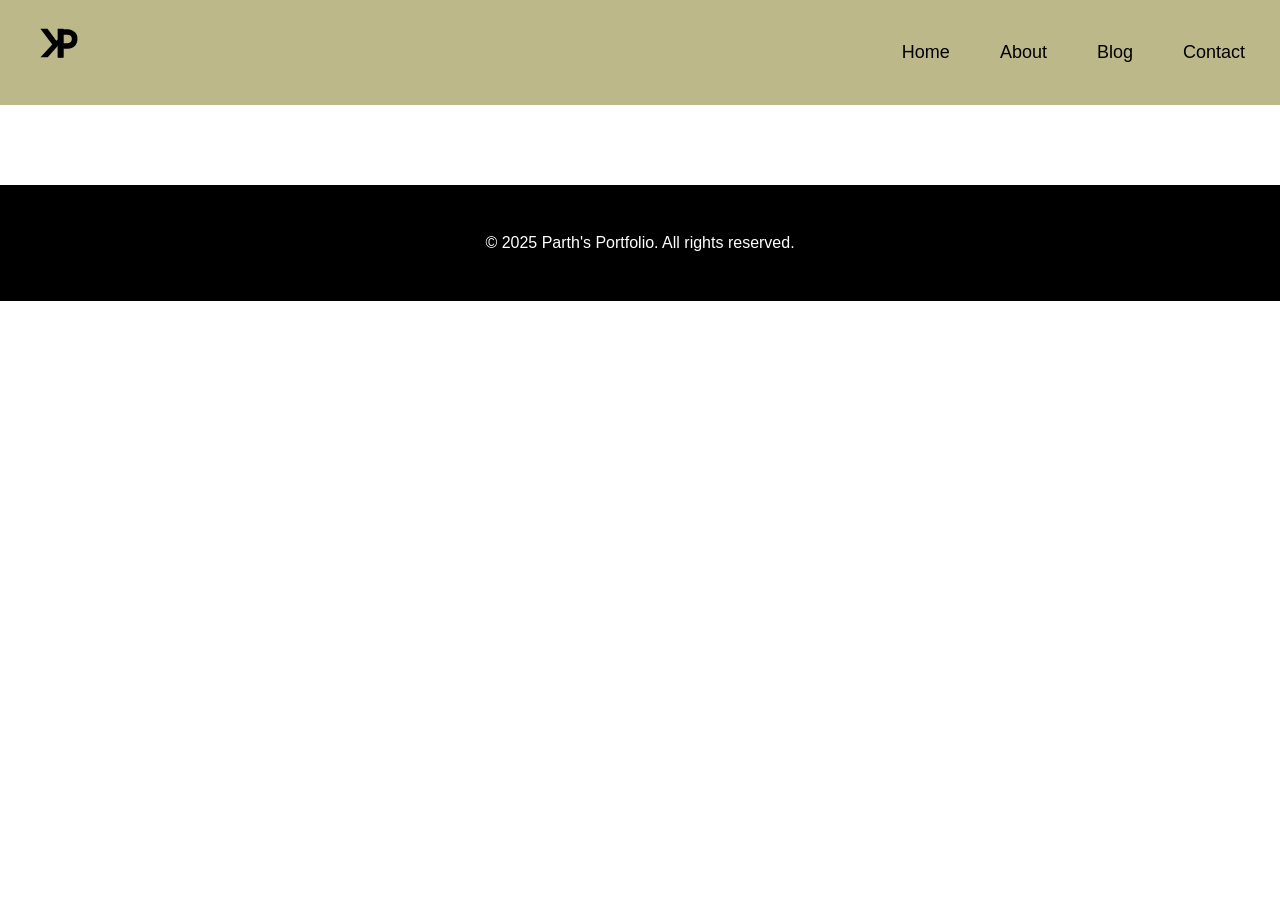
<file: about.html>
<!DOCTYPE html>
<html lang="en">
<head>
    <meta charset="UTF-8">
    <meta name="viewport" content="width=device-width, initial-scale=1.0">
    <link rel="stylesheet" href="Style/day1.css">
    <title>Parth's Portfolio</title>
</head>
<body>
    <div class="header-style">
        <header>
            <div class="logo"><a href="#"><img src="Group 1.svg" alt=""></a></div>
        </header>
        <nav>
            <ul>
                <li><a href="day1.html">Home</a></li>
                <li><a href="about.html">About</a></li>
                <li><a href="blog.html">Blog</a></li>
                <li><a href="contact.html">Contact</a></li>
            </ul>
        </nav>
    </div>
    <section>
        <div>
            
        </div>
    </section>
    <footer>
        <p>© 2025 Parth's Portfolio. All rights reserved.</p>
    </footer>
</body>
</html>
</file>
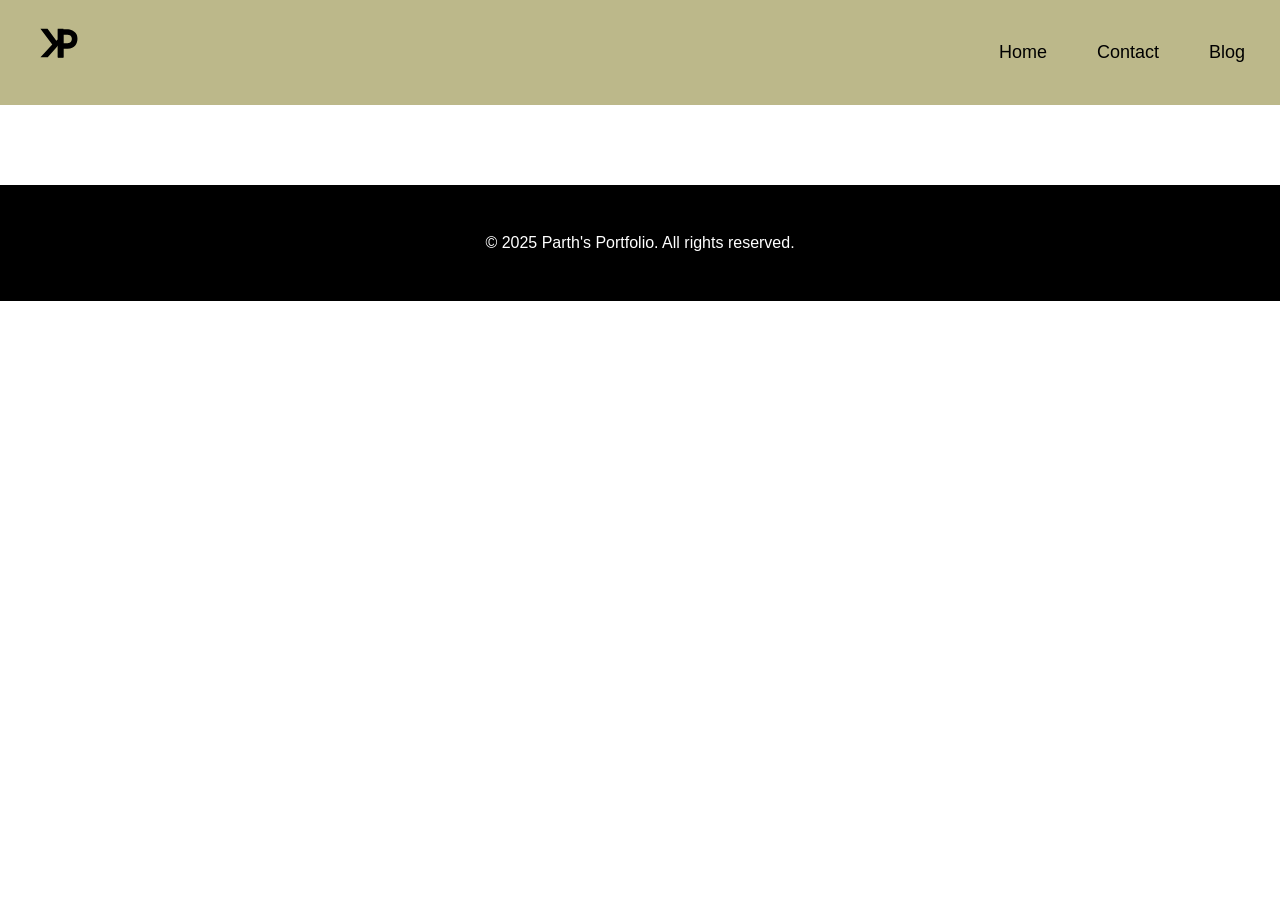
<file: blog.html>
<!DOCTYPE html>
<html lang="en">
<head>
    <meta charset="UTF-8">
    <meta name="viewport" content="width=device-width, initial-scale=1.0">
    <link rel="stylesheet" href="Style/day1.css">
    <title>Parth's Portfolio</title>
</head>
<body>
    <div class="header-style">
        <header>
            <div class="logo"><a href="#"><img src="Group 1.svg" alt=""></a></div>
        </header>
        <nav>
            <ul>
                <li><a href="day1.html">Home</a></li>
                <li><a href="contact.html">Contact</a></li>
                <li><a href="blog.html">Blog</a></li>
            </ul>
        </nav>
    </div>
    <section>
        <div>
            
        </div>
    </section>
    <footer>
        <p>© 2025 Parth's Portfolio. All rights reserved.</p>
    </footer>
</body>
</html>
</file>
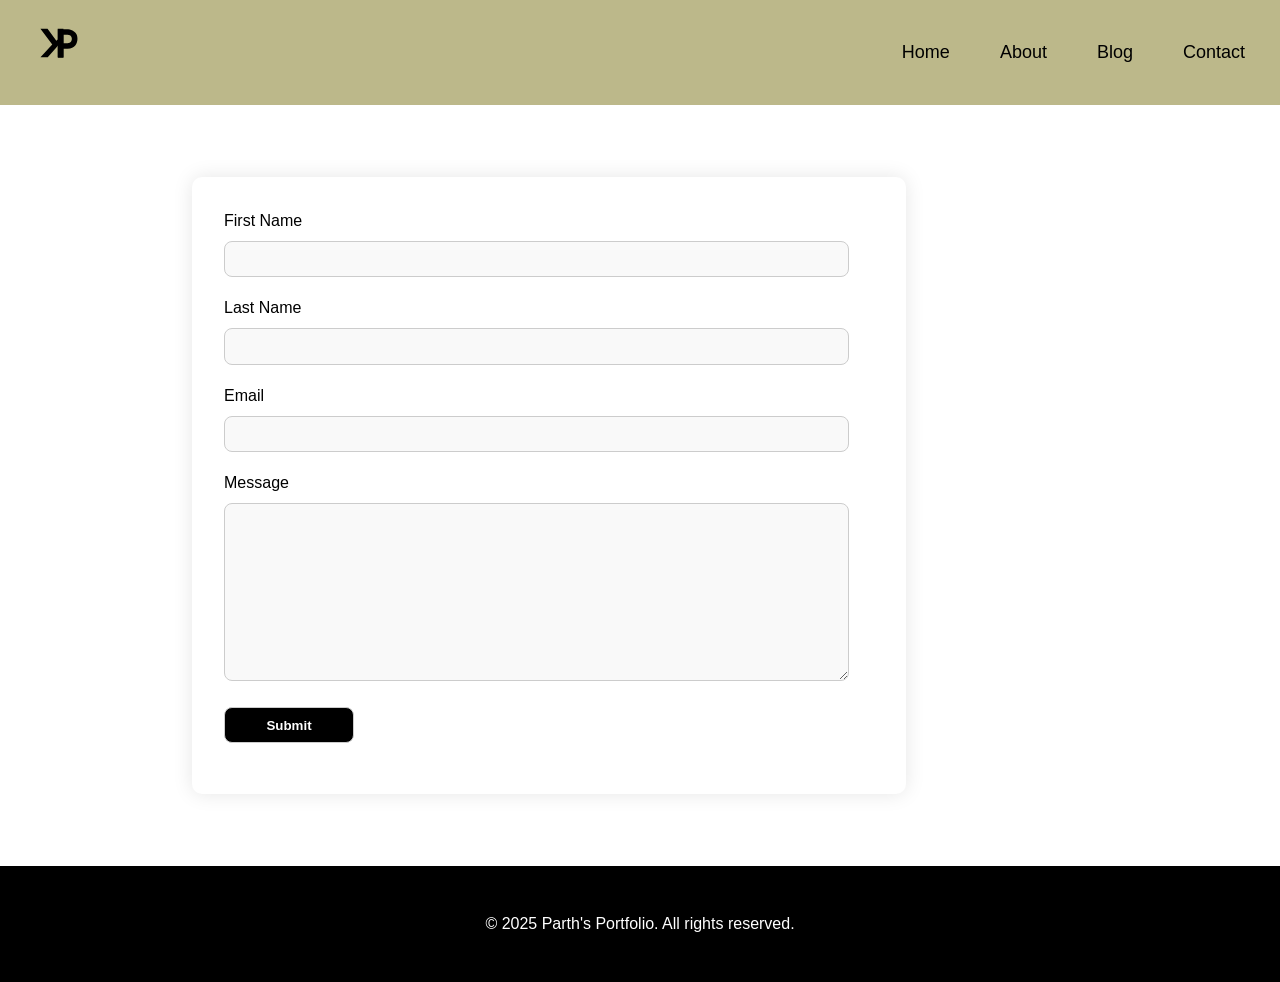
<file: contact.html>
<!DOCTYPE html>
<html lang="en">
<head>
    <meta charset="UTF-8">
    <meta name="viewport" content="width=device-width, initial-scale=1.0">
    <link rel="stylesheet" href="Style/day1.css">
    <title>Parth's Portfolio</title>
</head>
<body>
    <div class="header-style">
        <header>
            <div class="logo"><a href="#"><img src="Group 1.svg" alt=""></a></div>
        </header>
        <nav>
            <ul>
                <li><a href="day1.html">Home</a></li>
                <li><a href="about.html">About</a></li>
                <li><a href="blog.html">Blog</a></li>
                <li><a href="contact.html">Contact</a></li>
            </ul>
        </nav>
    </div>
    <section>
        <div class="contact-form">
            <form action="">
                <div>
                    <label for="firstname">First Name</label>
                    <input type="text" id="firstname" name="firstname" class="input" required>
                </div>
                <div>
                    <label for="lastname">Last Name</label>
                    <input type="text" id="lastname" name="lastname" class="input" required>
                </div>
                <div>
                    <label for="email">Email</label>
                    <input type="email" id="email" name="email" class="input" required>
                </div>
                <div>
                    <label for="message">Message</label>
                    <textarea id="message" name="message" class="input" required></textarea>
                </div>            
                <div>
                    <input type="submit" name="submit" value="Submit" class="input">
                </div>
            </form>            
        </div>
    </section>
    <footer>
        <p>© 2025 Parth's Portfolio. All rights reserved.</p>
    </footer>
</body>
</html>
</file>
<file: Style/day1.css>
/* Style for the body tag */
body {
    margin: 0;
    font-family: Arial, Helvetica, sans-serif;
    line-height: 1.5;
    /*color: #191d34;*/
}

/* Header */
.header-style {
    padding: 15px 20px;
    background-color: #deb888;
    background-color: #bcb88a;
    display: flex;
    justify-content: space-between; 
    align-items: center;
}

/* Logo */
.logo a {
    font-weight: bold;
    font-size: 50px;
    color: #000;
    padding: 10px;
    text-decoration: none;
}

.logo img{
    width: 50px;
    height: 50px;
}

/* Navigation */
nav ul {
    list-style: none;
    margin: 0;
    padding: 0;
    display: flex;
    gap: 20px; 
}

nav ul li {
    margin: 0;
}

nav ul li a {
    text-decoration: none;
    color: #000;
    font-size: 18px;
}

nav ul li a:hover {
    text-decoration: underline;
    text-decoration-color: #fff;
}

nav ul li {
    position: relative;
    padding: 10px 15px;
    cursor: pointer;
    color: #000;
    font-size: 18px;
}

.dropdown-menu {
    display: none;
    position: absolute;
    top: 100%;
    right: 0;  /* Align to the right */
    background: white;
    border: 1px solid #ccc;
    list-style: none;
    padding: 0;
    margin: 0;
    min-width: 150px;
    max-width: fit-content;
    box-shadow: 0 4px 6px rgba(0, 0, 0, 0.1);
    overflow: hidden;
    white-space: nowrap; 
    z-index: 1000;
}

.dropdown:hover .dropdown-menu {
    display: block;
}

.dropdown-menu li {
    padding: 10px;
}

.dropdown-menu li a {
    text-decoration: none;
    color: black;
    display: block;
}

.dropdown:hover .dropdown-menu {
    display: block;
}

/* Intro Section */
#intro {
    display: flex;
    align-items: center;
    justify-content: space-between;
    margin: 20px auto;
    max-width: 960px;
    padding: 20px;
    gap: 20px;
}

.intro-info {
    flex: 1;
}  

.intro-info h1{
    font-size: 3rem;
    margin-bottom: 10px;
}

.intro-info p{
    font-size: 1rem;
    line-height: 1.8;
    margin-bottom: 20px;
}

.about-info{
    font-size: 1rem;
    line-height: 1.8;
    margin-bottom: 20px;
}

.intro-image {
    flex: 1;
    max-width: 100%;
    height: auto;
    border-radius: 10px;
    height: 500px;
    object-fit: cover;
}

.btn-explore input[type="submit"]{
    background-color: #000;
    color:#fff;
    border:none;
    padding: 15px 20px;
    font-size:1rem;
    cursor: pointer;
    border-radius: 5px;
    display: inline-flex;
    align-items: center;
    gap: 10px;
    transition: all 0.3s ease-in-out;
}

.btn-explore input[type="submit"]:hover{
    background-color: #333;
    color:#fff;
    transform: translateY(-3px);
    box-shadow: 0 4px 6px rbga(0,0,0,0.2);
}   

/* Highlights Section */
#highlights,#artifacts {
    display: flex;
    justify-content: space-around;
    margin: 20px auto;
    padding: 20px 0;
    max-width: 960px;
    box-sizing: border-box;
}

.highlight, .artifact {
    text-align: center;
    max-width: 30%;
}

.highlight img, .artifact img {
    width: 100%;
    height: auto;
    border: 1px solid #ddd;
    padding: 5px;
    border-radius: 8px;
    object-fit: cover;
}

.highlight p {
    margin-top: 10px;
    font-size: 1rem;
    color: #333;
}

/* About Sections */
#about{
    max-width: 960px;
    margin: 20px auto;
    padding: 20px;
}

h3{
    font-size: 30px;
    margin-bottom: 15px;
    color:#333;
}

.abt-skills{
    display: flex;
    justify-content: space-between;
    gap:10px;
}

.abt-skills > div {
    flex: 1; 
    max-width: 320px;
    background-color: #fff;
    padding: 15px;
}

.abt-skills h4{
    font-size: 20px;
    color:#444;
}

.abt-skills p{
    font-size: 18px;
    padding:5px 10px 5px 0;
    word-spacing: 5px;
}

/* Philosophy Page*/

section {
    align-items: center;
    justify-content: space-between;
    margin: 20px auto;
    max-width: 960px;
    padding: 20px;
    gap: 20px;
}
.hero-img{
    width: 100%;
}
.panel{
    font-family: Cambria, Cochin, Georgia, Times, 'Times New Roman', serif;
    font-family: Arial, Helvetica, sans-serif;
    font-size: 20px;
    word-spacing: 0.5rem;
}

/*  */
/* Learning Strategy Section */
.section-learning {
    max-width: 960px;
    margin: 20px auto;
    padding: 20px;
}

.title-learning {
    font-size: 2.5rem;
    text-align: center;
    margin-bottom: 20px;
}

.learning-topic {
    font-size: 2rem;
    color: #4e4e4e;
    text-align: center;
    margin-bottom: 20px;
}

h4 {
    font-size: 1.2rem;
    color: #333;
    margin-top: 20px;
    margin-bottom: 10px;
}

/* Hero Image */
.hero-img {
    width: 100%;
    max-height: 500px;
    object-fit: cover;
    border-radius: 8px;
    margin-bottom: 20px;
}

/* Paragraph */
.learning-desc-content {
    font-size: 1.4rem;
    line-height: 1.6;
    color: #555;
    margin-top: 20px;
    margin-bottom: 10px;
}

/* Code block */
pre {
    background-color: #2e2e2e;
    color: #f8f8f8;
    padding: 20px;
    border-radius: 8px;
    overflow-x: auto;
    font-family: 'Courier New', monospace;
    font-size: 1rem;
    margin-bottom: 20px;
}

.banner-img img{
    width: 100%;
    max-height: 500px;
    object-fit: cover;
    border-radius: 8px;
    margin-bottom: 20px;
}
/* Unordered list */
ul {
    list-style: disc;
    margin: 20px;
    padding-left: 20px;
}

ul li {
    font-size: 1rem;
    color: #333;
    margin-bottom: 10px;
}

.skill, .assessment, .artifact-content, .rationale{
    font-size: 1.4rem;
    line-height: 1.6;
    color: #555;
    margin-top: 20px;
    margin-bottom: 10px;
}
.mindset{
    font-size: 1.3rem;
    color: #191d34;
}
.grit, .resilience{
    font-size: 1.3rem;
    color: #191d34;
}

.grit-img {
    width: 100%; 
    max-width: 500px; 
    margin: 0 auto; 
    padding: 10px; 
    text-align: center; 
    box-shadow: 0 4px 8px rgba(0, 0, 0, 0.2); 
    border-radius: 8px; 
}

.grit-img img {
    width: 100%; 
    height: auto; 
    border-radius: 8px; 
}


.contact-form {
    width: 100%;
    max-width: 650px;
    background-color: #fff;
    box-shadow: 0 0 20px rgba(0, 0, 0, 0.1);
    padding: 2rem;
    border-radius: 10px;
    margin: 2rem;
}

form div {
    margin-bottom: 1.2rem;
}

form label {
    display: block;
    margin-bottom: 0.5rem;
    font-weight: 500;
}

.input {
    width: 90%;
    outline: none;
    border: 1px solid #ccc;
    padding: 0.6rem 1.2rem;
    border-radius: 8px;
    background: #f9f9f9;
    transition: border 0.3s;
}

.input:focus {
    border: 1px solid #007BFF;
}

textarea.input {
    padding: 0.8rem 1.2rem;
    min-height: 150px;
    resize: vertical;
}

input[type="submit"] {
    background-color: #000;
    color: white;
    font-weight: bold;
    cursor: pointer;
    transition: border 0.3s;
    width: 20%;
}

input[type="submit"]:hover {
    background-color: #fff;
    color: #000;
}


/* Footer */
footer {
    display: flex;
    flex-direction: column;
    align-items: center; 
    padding: 30px 20px; 
    background-color: #000;
    color: #fff; 
    text-align: center;
}

footer div {
    margin-top: 10px; 
    display: flex;
    gap: 15px; 
}

footer a {
    text-decoration: none;
    color: #fff;
    font-weight: bold;
}

footer a:hover {
    color: #fff; 
    text-decoration: underline;
    transition: color ease-in 0.2s; 
}

/* Responsive Design */
@media (max-width: 1024px) {
    #intro {
        flex-direction: column;
        text-align: center;
    }

    .intro-image {
        height: auto; 
        margin-top: 20px;
    }

    .btn-explore input[type="submit"] {
        padding: 12px 18px;
        font-size: 0.9rem;
    }

    #highlights {
        flex-wrap: wrap;
        gap: 20px;
    }

    .highlight {
        flex: 1 1 45%; 
        max-width: 100%;
    }
}

@media (max-width: 768px) {
    section {
        padding: 15px;
    }

    h1 {
        font-size: 2rem;
    }

    h2 {
        font-size: 1.8rem;
    }

    h3 {
        font-size: 1.3rem;
    }

    h4 {
        font-size: 1.1rem;
    }
    .header-style {
        flex-direction: column;
        align-items: center;
    }

    nav ul {
        flex-direction: column;
        gap: 10px;
    }

    #intro {
        padding: 10px;
    }

    #highlights {
        flex-direction: column;
        gap: 20px;
        text-align: center;
    }

    .abt-skills {
        flex-direction: column;
        text-align: center;
        gap: 15px;
    }

    .abt-skills > div {
        max-width: 100%;
    }
}

@media (max-width: 576px) {
    .logo a {
        font-size: 30px;
    }

    nav ul li a {
        font-size: 16px;
    }

    #intro h1 {
        font-size: 2rem;
    }

    #intro p {
        font-size: 1rem;
    }

    #highlights {
        padding: 10px 0;
    }

    footer {
        padding: 20px 10px;
    }

    footer div {
        flex-direction: column;
        align-items: center;
        gap: 10px;
    }
}
</file>
